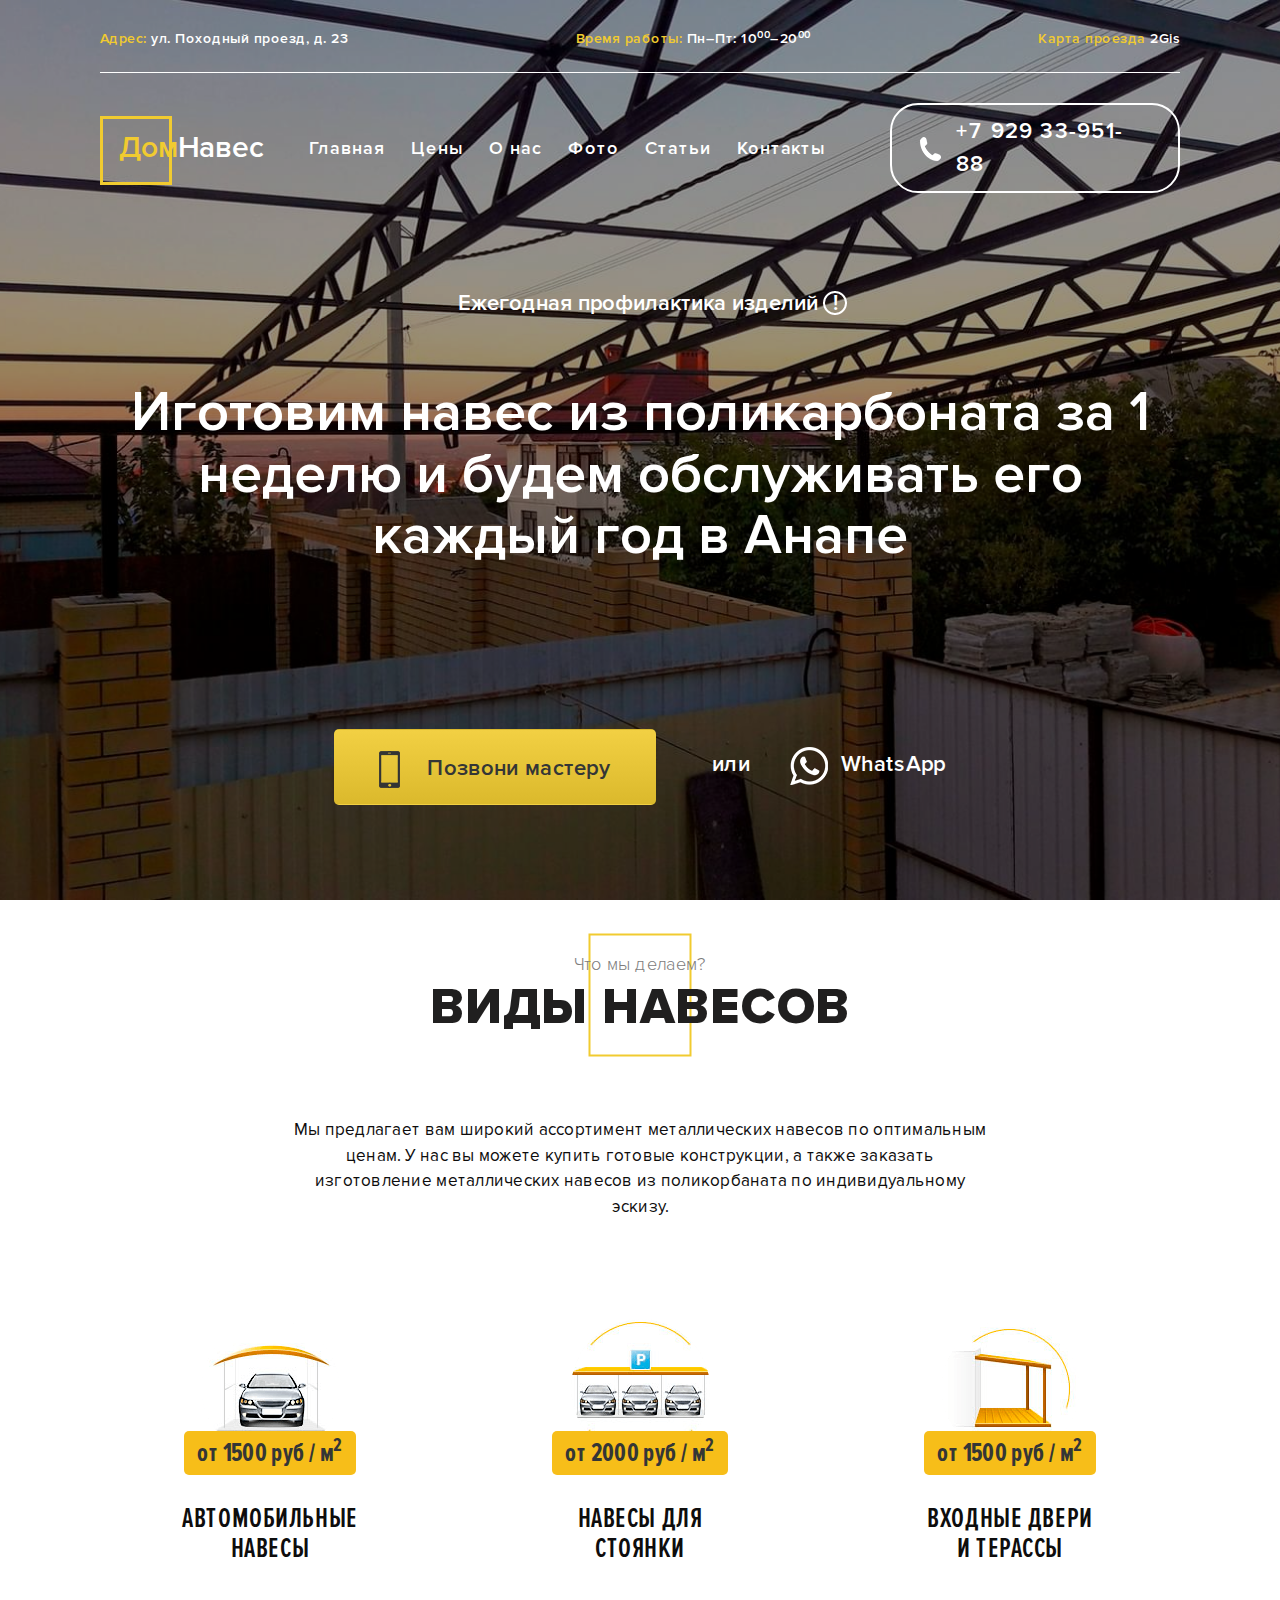
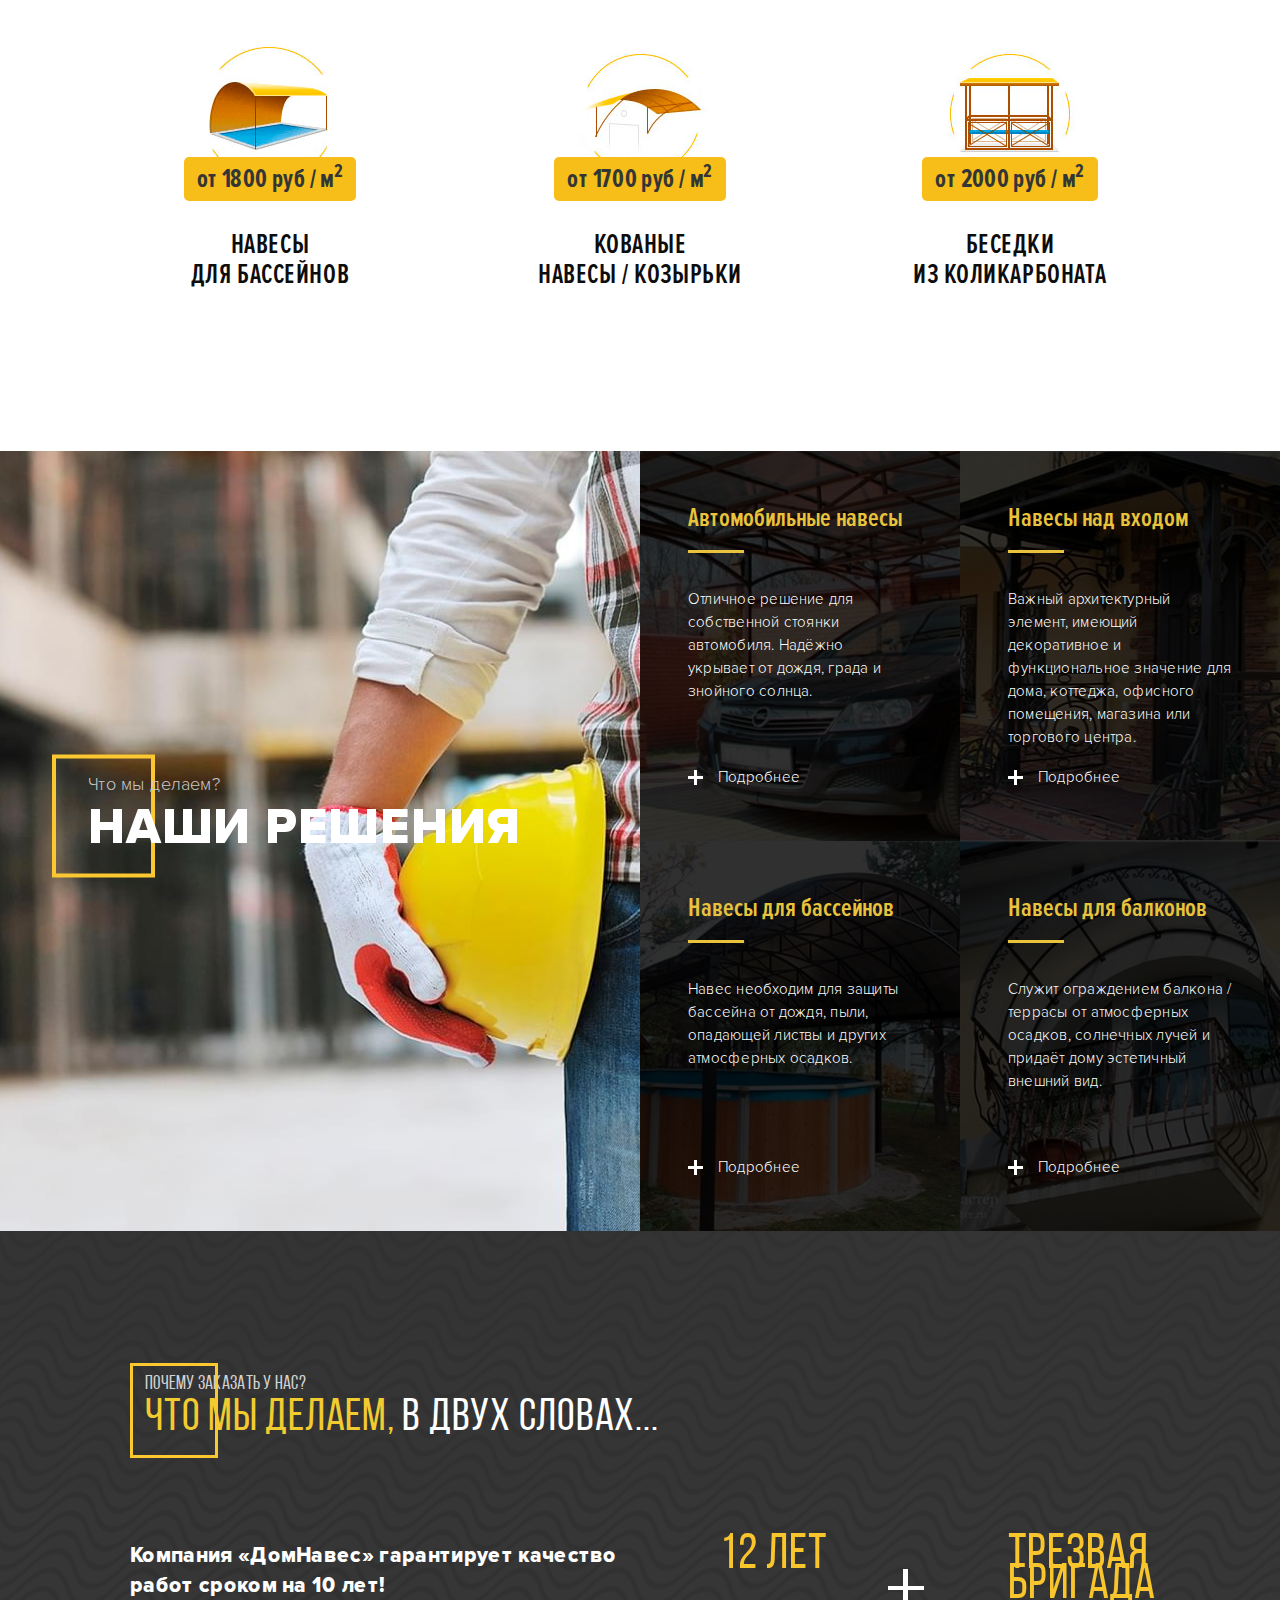
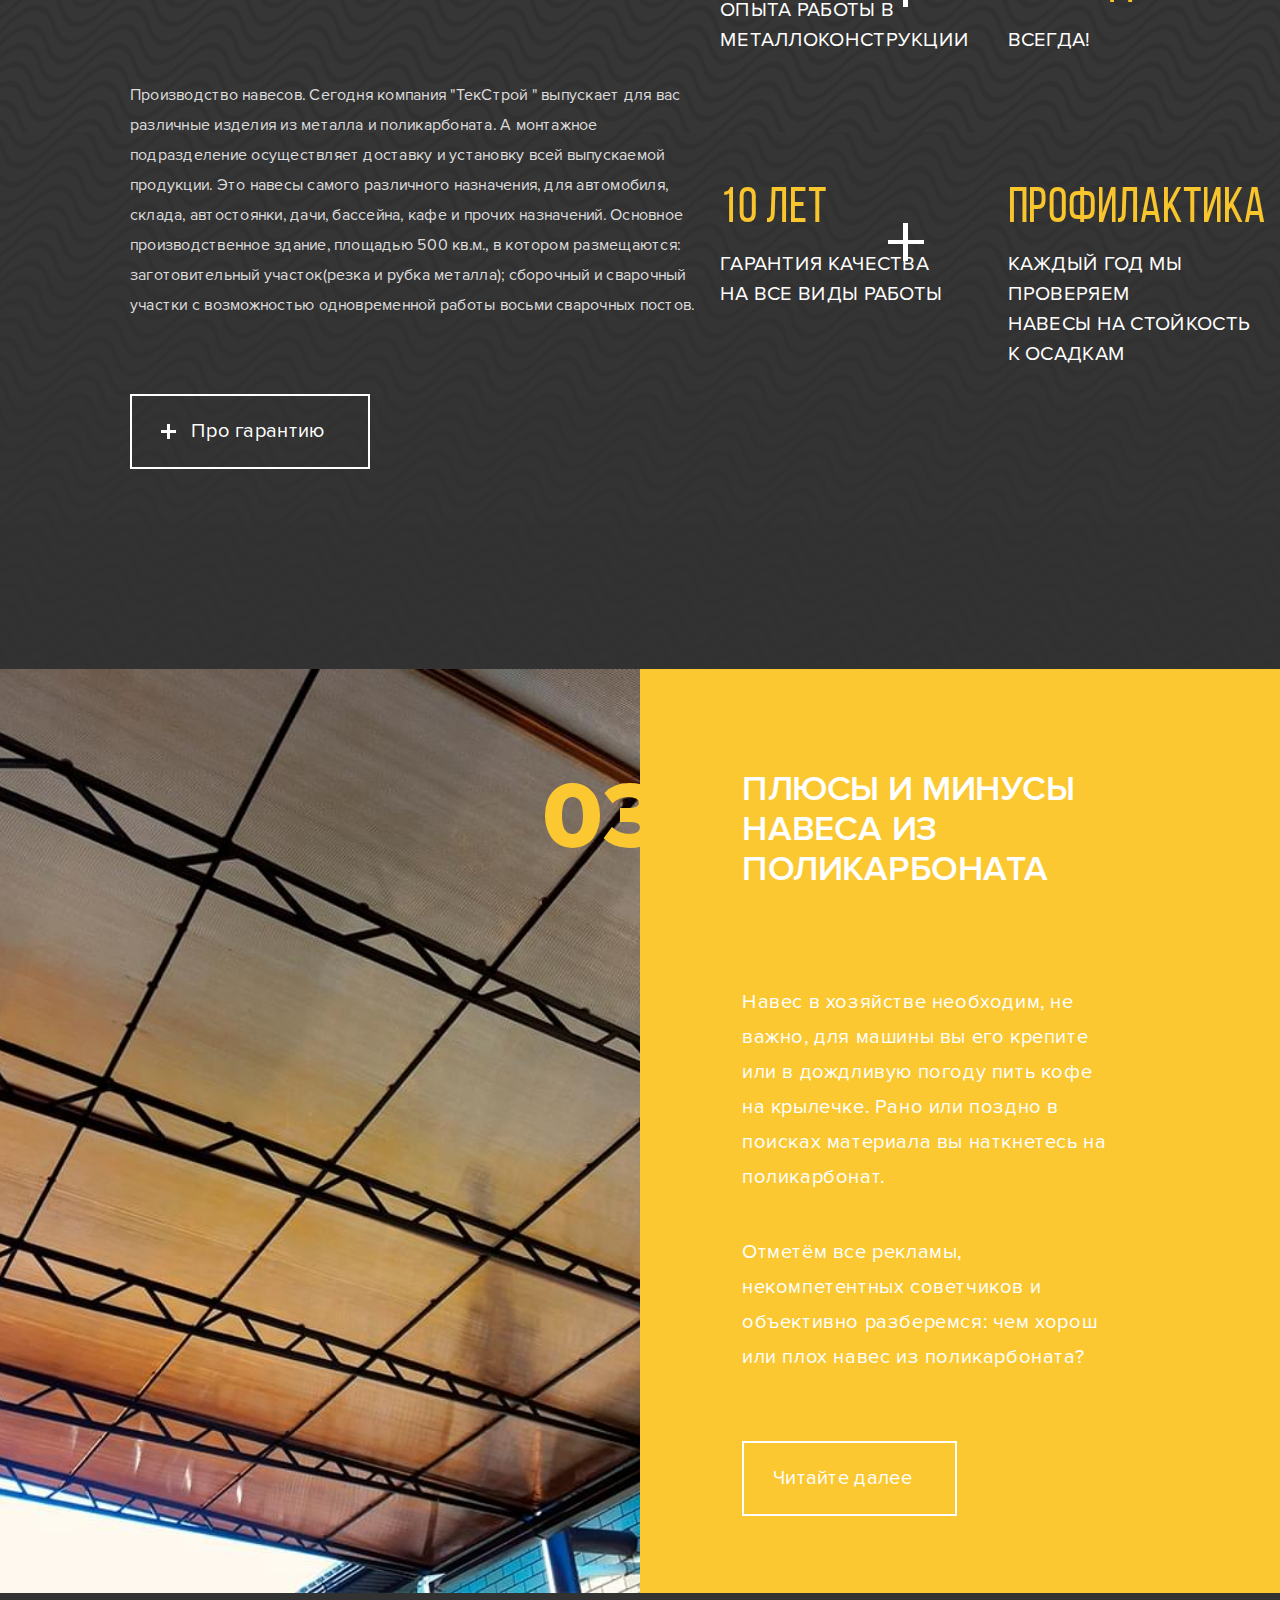
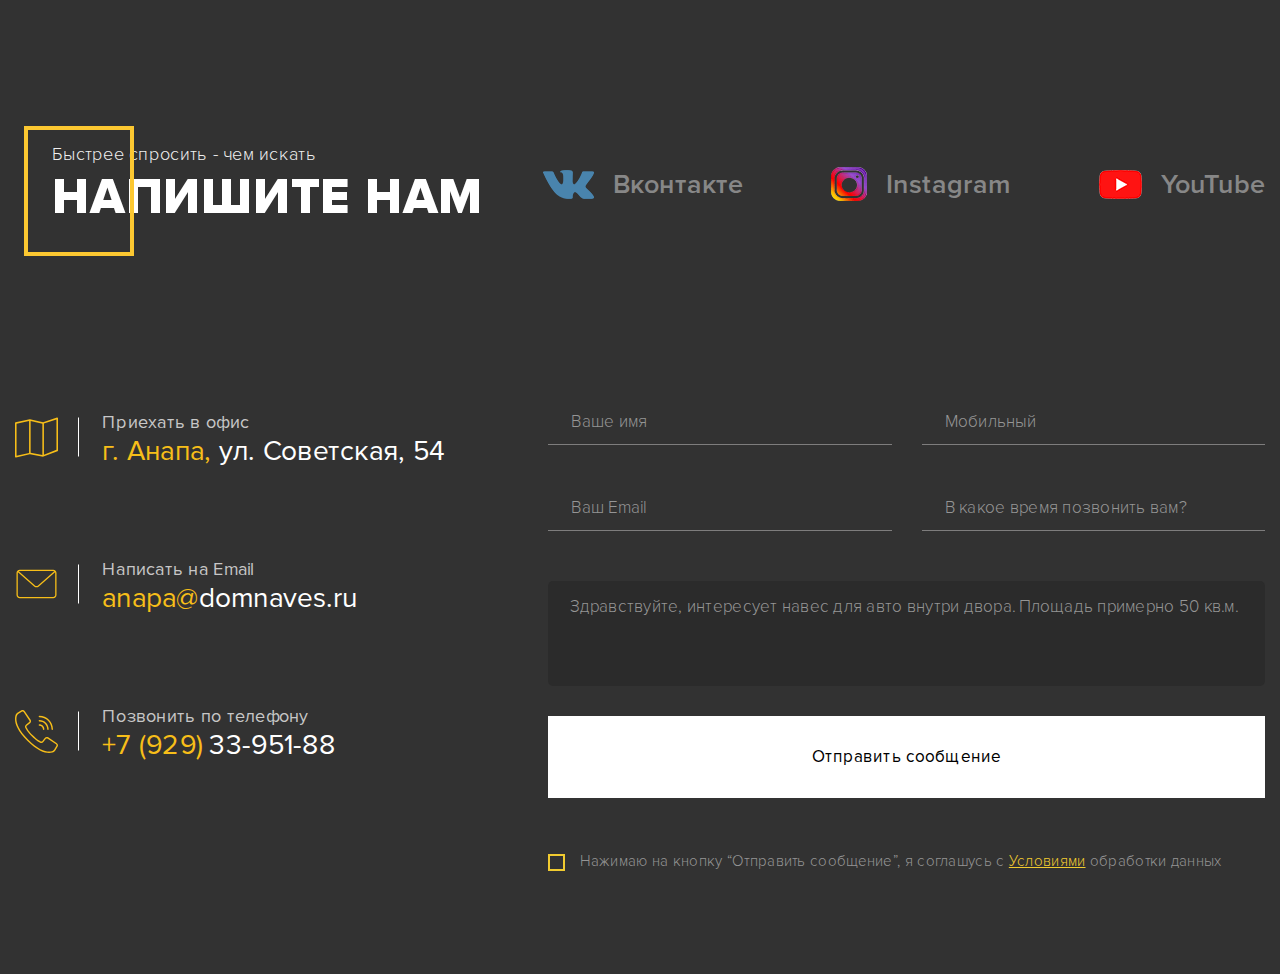
<file: Home/index.html>
<!DOCTYPE html>
<html lang="ru-RU">
  <head>
    <meta charset="UTF-8"/>
    <meta name="keywords" content=""/>
    <meta name="description" content=""/>
    <meta name="viewport" content="width=device-width, initial-scale=1"/>
    <title>Home</title>
    <link rel="shortcut icon" href="" type="image/png"/>
    <link rel="stylesheet" href="css/bootstrap.min.css"/>
    <link rel="stylesheet" href="css/main.css"/>
  </head>
  <body>
    <header class="header">
      <div class="header__inner">
        <div class="container">
          <div class="top-bar">
            <div class="row justify-content-between">
              <div class="col-md-auto">
                <div class="adress">
                  <p class="top-bar__text"><span class="accent">Адрес:</span> ул. Походный проезд, д. 23</p>
                </div>
              </div>
              <div class="col-md-auto">
                <div class="work-time">
                  <p class="top-bar__text"><span class="accent">Время работы:</span> Пн–Пт: 10<sup>00</sup>–20<sup>00</sup></p>
                </div>
              </div>
              <div class="col-md-auto">
                <div class="road-map"><a class="top-bar__text" href="#"><span class="accent">Карта проезда</span> 2Gis</a></div>
              </div>
            </div>
          </div>
          <nav class="main-menu">
            <div class="row align-items-center">
              <div class="col-xl-2">
                <div class="logo"><a href=""><span class="accent">Дом</span>Навес</a></div>
              </div>
              <div class="col-xl-auto mx-auto">
                <ul class="menu">
                  <li class="menu__item"><a href="#">Главная</a></li>
                  <li class="menu__item"><a href="#">Цены</a></li>
                  <li class="menu__item"><a href="#">О нас</a></li>
                  <li class="menu__item"><a href="#">Фото</a></li>
                  <li class="menu__item"><a href="#">Статьи</a></li>
                  <li class="menu__item"><a href="#">Контакты</a></li>
                </ul>
              </div>
              <div class="col-xl-auto ml-auto"><a class="number-block" href="#"><span class="phone-icon"><img src="img/icons/phone-icon.png"/></span><span class="number">+7 929  33-951-88</span></a></div>
            </div>
          </nav>
          <div class="header__content">
            <div class="row text-center">
              <div class="col-12"><span>Ежегодная профилактика изделий<span>!<img src="img/icons/circle-icon.png"/></span></span></div>
              <div class="col-12">
                <h1>Иготовим навес из поликарбоната за 1 неделю и будем обслуживать его каждый год в Анапе</h1>
              </div>
            </div>
          </div>
          <div class="header__btns">
            <div class="row text-center">
              <div class="col-12">
                <button class="btn"> <img src="img/icons/mobile-phone-icon.png"/>Позвони мастеру</button><span class="or">или</span><a class="whatsapp" href="#"><img src="img/icons/whatsapp-icon.png"/>WhatsApp</a>
              </div>
            </div>
          </div>
        </div>
      </div>
    </header>
    <section class="types-section">
      <div class="container">
        <div class="types-section__title">
          <div class="row text-center">
            <div class="col-12">
              <div class="title-box"><span class="subtitle">Что мы делаем?</span>
                <h2 class="title">Виды навесов</h2>
              </div>
            </div>
            <div class="col-12">
              <div class="text-box">
                <p>Мы предлагает вам широкий ассортимент металлических навесов по оптимальным ценам. У нас вы можете купить готовые конструкции, а также заказать изготовление металлических навесов из поликорбаната по индивидуальному эскизу.</p>
              </div>
            </div>
          </div>
        </div>
        <div class="types-section__content">
          <div class="row text-center">
            <div class="col-sm-12 col-md-6 col-lg-4">
              <div class="type-item">
                <div class="type-item__img"><img src="img/content/type-1.png"/></div>
                <div class="type-item__text">
                  <button class="btn">от 1500 руб / м<sup>2</sup></button>
                  <p>Автомобильные<br/>навесы</p>
                </div>
              </div>
            </div>
            <div class="col-sm-12 col-md-6 col-lg-4">
              <div class="type-item">
                <div class="type-item__img"><img src="img/content/type-2.png"/></div>
                <div class="type-item__text">
                  <button class="btn">от 2000 руб / м<sup>2</sup></button>
                  <p>Навесы для<br/>стоянки</p>
                </div>
              </div>
            </div>
            <div class="col-sm-12 col-md-6 col-lg-4">
              <div class="type-item">
                <div class="type-item__img"><img src="img/content/type-3.png"/></div>
                <div class="type-item__text">
                  <button class="btn">от 1500 руб / м<sup>2</sup></button>
                  <p>Входные двери<br/>и терассы</p>
                </div>
              </div>
            </div>
            <div class="col-sm-12 col-md-6 col-lg-4">
              <div class="type-item">
                <div class="type-item__img"><img src="img/content/type-4.png"/></div>
                <div class="type-item__text">
                  <button class="btn">от 1800 руб / м<sup>2</sup></button>
                  <p>Навесы<br/>для бассейнов</p>
                </div>
              </div>
            </div>
            <div class="col-sm-12 col-md-6 col-lg-4">
              <div class="type-item">
                <div class="type-item__img"><img src="img/content/type-5.png"/></div>
                <div class="type-item__text">
                  <button class="btn">от 1700 руб / м<sup>2</sup></button>
                  <p>Кованые<br/>навесы / козырьки</p>
                </div>
              </div>
            </div>
            <div class="col-sm-12 col-md-6 col-lg-4">
              <div class="type-item">
                <div class="type-item__img"><img src="img/content/type-6.png"/></div>
                <div class="type-item__text">
                  <button class="btn">от 2000 руб / м<sup>2</sup></button>
                  <p>Беседки<br/>из коликарбоната</p>
                </div>
              </div>
            </div>
          </div>
        </div>
      </div>
    </section>
    <section class="solutions-section">
      <div class="container-fluid">
        <div class="row">
          <div class="d-none d-lg-block col-lg-5 col-xl-6 pd-0">
            <div class="solutions-section__title"><span class="subtitle">Что мы делаем?</span>
              <h2 class="title">Наши решения</h2>
            </div>
          </div>
          <div class="col-lg-7 col-xl-6 pd-0">
            <div class="row mg-0">
              <div class="col-md-6 pd-0">
                <div class="solutions-section__block first-block">
                  <div class="solutions-section__block--inner">
                    <div class="solutions-section__block--text">
                      <h3>Автомобильные навесы</h3>
                      <p>Отличное решение для собственной стоянки автомобиля. Надёжно укрывает от дождя, града и знойного солнца.</p>
                    </div><a class="more-btn" href="#"><img src="img/icons/plus-icon.png"/><span>Подробнее</span></a>
                  </div>
                </div>
              </div>
              <div class="col-md-6 pd-0">
                <div class="solutions-section__block second-block">
                  <div class="solutions-section__block--inner">
                    <h3>Навесы над входом</h3>
                    <p>Важный архитектурный элемент, имеющий декоративное и функциональное значение для дома, коттеджа, офисного помещения, магазина или торгового центра.</p><a class="more-btn" href="#"><img src="img/icons/plus-icon.png"/><span>Подробнее</span></a>
                  </div>
                </div>
              </div>
              <div class="col-md-6 pd-0">
                <div class="solutions-section__block third-block">
                  <div class="solutions-section__block--inner">
                    <h3>Навесы для бассейнов</h3>
                    <p>Навес необходим для защиты бассейна от дождя, пыли, опадающей листвы и других атмосферных осадков.</p><a class="more-btn" href="#"><img src="img/icons/plus-icon.png"/><span>Подробнее</span></a>
                  </div>
                </div>
              </div>
              <div class="col-md-6 pd-0">
                <div class="solutions-section__block fourth-block">
                  <div class="solutions-section__block--inner">
                    <h3>Навесы для балконов</h3>
                    <p>Служит ограждением балкона / террасы от атмосферных осадков, солнечных лучей и придаёт дому эстетичный внешний вид.</p><a class="more-btn" href="#"><img src="img/icons/plus-icon.png"/><span>Подробнее</span></a>
                  </div>
                </div>
              </div>
            </div>
          </div>
        </div>
      </div>
    </section>
    <section class="about-us-section">
      <div class="container-fluid">
        <div class="row">
          <div class="col-12">
            <div class="about-us-section__title"><span class="subtitle">Почему заказать у нас?</span>
              <h2 class="title"><span class="accent">Что мы делаем,</span> в двух словах...</h2>
            </div>
          </div>
        </div>
        <div class="about-us-section__content">
          <div class="row">
            <div class="col-lg-12 col-xl-6 pd-0">
              <div class="about-us-section__text">
                <h3>Компания «ДомНавес» гарантирует качество<br/> работ сроком на 10 лет!</h3>
                <p>Производство навесов. Сегодня компания "ТекСтрой " выпускает для вас различные изделия из металла и поликарбоната. А монтажное подразделение осуществляет доставку и установку всей выпускаемой продукции. Это навесы самого различного назначения, для автомобиля, склада, автостоянки, дачи, бассейна, кафе и прочих назначений. Основное производственное здание, площадью 500 кв.м., в котором размещаются: заготовительный участок(резка и рубка металла); сборочный и сварочный участки с возможностью одновременной работы восьми сварочных постов.</p>
                <button class="btn-white"><img src="img/icons/plus-icon.png"/>Про гарантию</button>
              </div>
            </div>
            <div class="col-lg-12 col-xl-6">
              <div class="row">
                <div class="col-md-6">
                  <div class="about-us-section__text-2 first">
                    <h4>12 лет</h4>
                    <p>Опыта работы в<br/> металлоконструкции</p>
                  </div>
                </div>
                <div class="col-md-6">
                  <div class="about-us-section__text-2">
                    <h4>трезвая бригада</h4>
                    <p>Всегда!</p>
                  </div>
                </div>
                <div class="col-md-6">
                  <div class="about-us-section__text-2 first">
                    <h4>10 лет</h4>
                    <p>Гарантия качества<br/> на все виды работы</p>
                  </div>
                </div>
                <div class="col-md-6">
                  <div class="about-us-section__text-2">
                    <h4>Профилактика</h4>
                    <p>Каждый год мы проверяем<br/> навесы на стойкость к осадкам</p>
                  </div>
                </div>
              </div>
            </div>
          </div>
        </div>
      </div>
    </section>
    <section class="blog-section">
      <div class="container-fluid pd-0">
        <div class="row mg-0">
          <div class="d-none d-lg-block col-lg-6 pd-0">
            <div class="blog-section__left-side"><span class="number">03</span></div>
          </div>
          <div class="col-lg-6 pd-0">
            <div class="blog-section__right-side">
              <h2>Плюсы и минусы навеса из поликарбоната</h2>
              <p>Навес в хозяйстве необходим, не важно, для машины вы его крепите или в дождливую погоду пить кофе на крылечке. Рано или поздно в поисках материала вы наткнетесь на поликарбонат.</p>
              <p>Отметём все рекламы, некомпетентных советчиков и объективно разберемся: чем хорош или плох навес из поликарбоната?</p>
              <button class="btn-white">Читайте далее</button>
            </div>
          </div>
        </div>
      </div>
    </section>
    <footer class="footer">
      <div class="container-fluid mw-1380">
        <div class="footer__head">
          <div class="row align-items-center">
            <div class="col-md-12 col-lg-5">
              <div class="footer__title"><span class="subtitle">Быстрее спросить - чем искать</span>
                <h2 class="title">Напишите нам</h2>
              </div>
            </div>
            <div class="col-md-12 col-lg-7">
              <div class="footer__social"><a class="footer__social-item" href="#"><img src="img/icons/vk-icon.png"/>Вконтакте</a><a class="footer__social-item" href="#"><img src="img/icons/inst-icon.png"/>Instagram</a><a class="footer__social-item" href="#"><img src="img/icons/youtube-icon.png"/>YouTube</a></div>
            </div>
          </div>
        </div>
        <div class="footer__content">
          <div class="row">
            <div class="col-md-12 col-lg-5">
              <div class="contacts">
                <div class="contacts__item">
                  <div class="contacts__item-img"><img src="img/icons/map-icon.svg"/></div>
                  <div class="contacts__item-text">
                    <p>Приехать в офис</p>
                    <p><span class="accent">г. Анапа,</span> ул. Советская, 54</p>
                  </div>
                </div>
                <div class="contacts__item">
                  <div class="contacts__item-img"><img src="img/icons/mail-icon.svg"/></div>
                  <div class="contacts__item-text">
                    <p>Написать на Email</p>
                    <p><span class="accent">anapa@</span>domnaves.ru</p>
                  </div>
                </div>
                <div class="contacts__item">
                  <div class="contacts__item-img"><img src="img/icons/phone-icon.svg"/></div>
                  <div class="contacts__item-text">
                    <p>Позвонить по телефону</p>
                    <p><span class="accent">+7 (929)</span> 33-951-88</p>
                  </div>
                </div>
              </div>
            </div>
            <div class="col-lg-7">
              <form class="call-form" action="" method="POST">
                <div class="row">
                  <div class="col-lg-6">
                    <input class="form-input" type="name" required="required" placeholder="Ваше имя"/>
                    <input class="form-input" type="email" required="required" placeholder="Ваш Email"/>
                  </div>
                  <div class="col-lg-6">
                    <input class="form-input" type="phone" required="required" placeholder="Мобильный"/>
                    <input class="form-input" type="text" required="required" placeholder="В какое время позвонить вам?"/>
                  </div>
                </div>
                <div class="col-lg-12 pd-0">
                  <textarea name="text" placeholder="Здравствуйте, интересует навес для авто внутри двора. Площадь примерно 50 кв.м."></textarea>
                  <button class="input-btn">Отправить сообщение</button>
                  <div class="checkbox">
                    <input class="custom-input" id="conditions" type="checkbox"/>
                    <label class="custom-label" for="conditions" name="conditions">Нажимаю на кнопку “Отправить сообщение”, я соглашусь с <a href="#">Условиями</a> обработки данных</label>
                  </div>
                </div>
              </form>
            </div>
          </div>
        </div>
      </div>
    </footer>
  </body>
</html>
</file>
<file: Home/css/main.css>
@font-face {
  font-family: "ProximaNova";
  src: url('../fonts/ProximaNova/ProximaNovaT-Thin.ttf');
  font-weight: 100;
}
@font-face {
  font-family: "ProximaNova";
  src: url('../fonts/ProximaNova/ProximaNova-Light.ttf');
  font-weight: 300;
}
@font-face {
  font-family: "ProximaNova";
  src: url('../fonts/ProximaNova/ProximaNova-Regular.ttf');
  font-weight: 400;
}
@font-face {
  font-family: "ProximaNova";
  src: url('../fonts/ProximaNova/ProximaNova-Semibold.ttf');
  font-weight: 600;
}
@font-face {
  font-family: "ProximaNova";
  src: url('../fonts/ProximaNova/ProximaNova-Extrabld.ttf');
  font-weight: 800;
}
@font-face {
  font-family: "ProximaNovaCN";
  src: url('../fonts/ProximaNova/ProximaNova-Regular.ttf');
  font-weight: 400;
}
@font-face {
  font-family: "ProximaNovaCN";
  src: url('../fonts/ProximaNova/ProximaNovaExCn-Semibold.ttf');
  font-weight: 600;
}
@font-face {
  font-family: "ProximaNovaCN";
  src: url('../fonts/ProximaNova/ProximaNovaExCn-Bold.ttf');
  font-weight: 700;
}
@font-face {
  font-family: "BebasNue";
  src: url('../fonts/BebasNue/BebasNeue Regular.ttf');
  font-weight: 400;
}
body {
  font-family: 'ProximaNova', sans-serif;
  position: relative;
}
ul,
li {
  margin: 0;
  padding: 0;
  list-style: none;
}
h1,
h2,
h3,
h4,
h5,
h6 {
  margin: 0;
  padding: 0;
}
span,
a,
p {
  margin: 0;
  padding: 0;
}
a:hover {
  text-decoration: none;
}
/* Title */
.container {
  max-width: 1110px;
}
.accent {
  color: #f1cb30;
}
.pd-0 {
  padding: 0;
}
.mg-0 {
  margin: 0;
}
.mw-1380 {
  max-width: 1380px;
}
.btn-tmp {
  outline: none;
  border: none;
  text-align: center;
  cursor: pointer;
}
.btn {
  background-color: #f1cb30;
  -webkit-border-radius: 5px;
          border-radius: 5px;
  color: #343636;
  outline: none;
}
.btn-white {
  font-size: 20px;
  line-height: 25px;
  letter-spacing: 0.3px;
  color: #fff;
  border: 2px solid #fff;
  padding: 23px 43px 23px 29px;
  background: transparent;
  outline: none;
  display: -webkit-box;
  display: -webkit-flex;
  display: -ms-flexbox;
  display: flex;
  -webkit-box-align: center;
  -webkit-align-items: center;
      -ms-flex-align: center;
          align-items: center;
  cursor: pointer;
}
.btn-white img {
  margin-right: 15px;
}
.input-btn {
  outline: none;
  border: none;
  text-align: center;
  cursor: pointer;
  width: 100%;
  background-color: #fff;
  padding: 26px;
  font-size: 17px;
  line-height: 30px;
  letter-spacing: 0.26px;
  color: #000;
}
.title {
  font-family: 'ProximaNova', sans-serif;
  font-size: 50px;
  font-weight: 800;
  text-transform: uppercase;
  letter-spacing: 0.75px;
  color: #201f1f;
}
.title-block {
  content: "";
  display: block;
  border: 4px solid #fcc831;
  position: absolute;
  z-index: -1;
}
.subtitle {
  font-family: 'ProximaNova', sans-serif;
  font-size: 18px;
  font-weight: 300;
  letter-spacing: 0.27px;
  color: #7d7c7c;
}
.title-box {
  position: relative;
  margin-bottom: 79px;
}
.title-box::after {
  content: "";
  display: block;
  width: 103px;
  height: 123px;
  border: 2px solid #f1cb30;
  position: absolute;
  top: 50%;
  left: 50%;
  -webkit-transform: translate(-50%, -50%);
      -ms-transform: translate(-50%, -50%);
          transform: translate(-50%, -50%);
  z-index: -1;
}
.text-box {
  max-width: 700px;
  margin: 0 auto;
}
.text-box p {
  font-family: 'ProximaNova', sans-serif;
  font-size: 17px;
  letter-spacing: 0.26px;
  color: #0e0d0d;
}
.btn-top {
  position: absolute;
  bottom: -50px;
  left: 50%;
  -webkit-transform: translateX(-50%);
      -ms-transform: translateX(-50%);
          transform: translateX(-50%);
  background: #fff;
  width: 94px;
  height: 94px;
  -webkit-border-radius: 50%;
          border-radius: 50%;
  cursor: pointer;
}
.btn-top span {
  position: relative;
}
.btn-top span img {
  position: absolute;
  top: 13px;
  left: 33px;
}
.checkbox {
  display: -webkit-box;
  display: -webkit-flex;
  display: -ms-flexbox;
  display: flex;
  -webkit-box-align: center;
  -webkit-align-items: center;
      -ms-flex-align: center;
          align-items: center;
}
.custom-input {
  display: none;
}
.custom-label::before {
  content: "";
  display: inline-block;
  border: 2px solid #f1cb30;
  width: 17px;
  height: 17px;
  vertical-align: middle;
  margin-right: 15px;
}
.custom-label {
  position: relative;
  font-size: 15px;
  font-weight: 300;
  line-height: 30px;
  letter-spacing: 0.3px;
  color: #959595;
}
.custom-label a {
  color: #f1cb30;
  text-decoration: underline;
}
.custom-input:checked + .custom-label::after {
  content: "";
  position: absolute;
  left: 2px;
  top: 5px;
  background: url(../img/icons/check.svg) no-repeat center center;
  width: 19px;
  height: 19px;
}
/* ======================================
		Header section
======================================== */
.header {
  background: url(../img/bg/bg-1.jpg) no-repeat top;
  -webkit-background-size: cover;
          background-size: cover;
  height: 100vh;
}
.header__inner {
  background-color: rgba(0, 0, 0, 0.4);
  height: 100vh;
}
.header__content {
  padding-top: 70px;
  max-width: 100%;
}
.header__content span:first-of-type {
  font-family: 'ProximaNova', sans-serif;
  font-size: 22px;
  font-weight: 600;
  color: #fff;
  line-height: 30px;
}
.header__content span:last-of-type {
  position: relative;
  line-height: 20px;
  margin-left: 15px;
}
.header__content span:last-of-type img {
  left: -10px;
  top: 1px;
  position: absolute;
}
.header__content h1 {
  font-family: 'ProximaNova', sans-serif;
  font-size: 56px;
  font-weight: 600;
  color: #fff;
  line-height: 61.69px;
  margin-top: 65px;
}
.header__btns {
  padding-top: 15%;
}
.header__btns .btn {
  padding: 21px 45px 16px 44px;
  font-weight: 600;
  font-size: 22px;
  letter-spacing: 0.33px;
  background-image: -webkit-gradient(linear, left bottom, left top, from(rgba(0, 0, 0, 0.09)), to(rgba(255, 255, 255, 0.09)));
  background-image: -webkit-linear-gradient(bottom, rgba(0, 0, 0, 0.09) 0%, rgba(255, 255, 255, 0.09) 100%);
  background-image: -o-linear-gradient(bottom, rgba(0, 0, 0, 0.09) 0%, rgba(255, 255, 255, 0.09) 100%);
  background-image: linear-gradient(to top, rgba(0, 0, 0, 0.09) 0%, rgba(255, 255, 255, 0.09) 100%);
}
.header__btns .btn img {
  margin-right: 27px;
}
.header__btns .whatsapp,
.header__btns .or {
  font-family: 'ProximaNova', sans-serif;
  font-size: 22px;
  font-weight: 600;
  color: #fff;
  letter-spacing: 0.33px;
}
.header__btns .whatsapp img,
.header__btns .or img {
  margin-right: 13px;
}
.header__btns .or {
  padding-left: 56px;
  padding-right: 40px;
}
.top-bar {
  position: relative;
  padding-top: 24px;
  padding-bottom: 19px;
}
.top-bar::after {
  content: "";
  background: #fff;
  height: 1px;
  width: 100%;
  position: absolute;
  display: block;
  bottom: 0;
}
.top-bar__text {
  font-family: 'ProximaNova', sans-serif;
  font-size: 14px;
  font-weight: 600;
  line-height: 30px;
  color: #fff;
  letter-spacing: 0.49px;
}
.top-bar__text:hover {
  color: #fff;
}
.main-menu {
  padding: 30px 0;
}
.main-menu a {
  font-family: 'ProximaNova', sans-serif;
  font-weight: 600;
  color: #fff;
}
.menu {
  display: -webkit-box;
  display: -webkit-flex;
  display: -ms-flexbox;
  display: flex;
}
.menu a {
  font-size: 18px;
  letter-spacing: 0.99px;
  padding: 0 13px;
}
.menu a:hover {
  color: #f1cb30;
}
.logo a {
  position: relative;
  font-size: 30px;
  line-height: 82.07px;
  padding-left: 19px;
  z-index: 3;
}
.logo a::before {
  content: "";
  width: 72px;
  height: 69px;
  border: 3px solid #f1cb30;
  display: block;
  position: absolute;
  top: -13px;
  left: 0;
  z-index: -2;
}
.number-block {
  display: -webkit-box;
  display: -webkit-flex;
  display: -ms-flexbox;
  display: flex;
  -webkit-box-pack: justify;
  -webkit-justify-content: space-between;
      -ms-flex-pack: justify;
          justify-content: space-between;
  -webkit-box-align: center;
  -webkit-align-items: center;
      -ms-flex-align: center;
          align-items: center;
  border: 2px solid #fff;
  -webkit-border-radius: 28px;
          border-radius: 28px;
  padding: 10px 28px;
  max-width: 290px;
}
.number {
  font-family: 'ProximaNova', sans-serif;
  font-size: 22px;
  font-weight: 600;
  letter-spacing: 1.21px;
  color: #fff;
  margin-left: 15px;
}
/* ======================================
		Types section
======================================== */
.types-section {
  padding-top: 51px;
  padding-bottom: 80px;
}
.types-section__content {
  padding-top: 100px;
}
.type-item {
  margin-bottom: 82px;
}
.type-item__text {
  margin-top: -27px;
}
.type-item__text p {
  margin-top: 28px;
  font-family: 'ProximaNovaCN', sans-serif;
  font-size: 28px;
  font-weight: 600;
  text-transform: uppercase;
  color: #0e0d0d;
  letter-spacing: 0.56px;
  line-height: 30px;
}
.type-item .btn {
  font-family: 'ProximaNovaCN', sans-serif;
  font-size: 26px;
  font-weight: 700;
  line-height: 30px;
  letter-spacing: 0.39px;
  background-color: #f7be19;
}
/* ======================================
		Solutions section
======================================== */
.solutions-section__title {
  position: relative;
  background: url(../img/bg/solution-bg.jpg) no-repeat top;
  -webkit-background-size: cover;
          background-size: cover;
  height: 100%;
  padding-top: 320px;
  padding-left: 88px;
  z-index: 1;
}
.solutions-section__title::after {
  content: "";
  display: block;
  border: 4px solid #fcc831;
  position: absolute;
  z-index: -1;
  width: 103px;
  height: 123px;
  left: 52px;
  top: 365px;
  -webkit-transform: translateY(-50%);
      -ms-transform: translateY(-50%);
          transform: translateY(-50%);
}
.solutions-section__title .title {
  color: #fff;
}
.solutions-section__title .subtitle {
  color: #c8c8c7;
}
.solutions-section__block {
  height: 100%;
}
.solutions-section__block--inner {
  background-color: rgba(0, 0, 0, 0.81);
  padding: 52px 48px;
  height: 390px;
  display: -webkit-box;
  display: -webkit-flex;
  display: -ms-flexbox;
  display: flex;
  -webkit-box-orient: vertical;
  -webkit-box-direction: normal;
  -webkit-flex-direction: column;
      -ms-flex-direction: column;
          flex-direction: column;
  -webkit-box-pack: end;
  -webkit-justify-content: flex-end;
      -ms-flex-pack: end;
          justify-content: flex-end;
}
.solutions-section__block h3 {
  font-family: 'ProximaNovaCN', sans-serif;
  font-size: 27px;
  font-weight: 600;
  line-height: 30px;
  color: #eac33c;
  padding-bottom: 20px;
  margin-bottom: 35px;
  position: relative;
}
.solutions-section__block h3::after {
  content: "";
  display: block;
  width: 56px;
  height: 3px;
  background-color: #eac33c;
  position: absolute;
  bottom: 0;
}
.solutions-section__block p {
  font-family: 'ProximaNova', sans-serif;
  font-size: 15px;
  font-weight: 300;
  line-height: 23px;
  letter-spacing: 0.23px;
  color: #fff;
}
.more-btn {
  display: -webkit-box;
  display: -webkit-flex;
  display: -ms-flexbox;
  display: flex;
  -webkit-box-align: center;
  -webkit-align-items: center;
      -ms-flex-align: center;
          align-items: center;
  margin-top: auto;
}
.more-btn span {
  font-size: 15px;
  font-weight: 300;
  line-height: 23px;
  letter-spacing: 0.23px;
  color: #fff;
  margin-left: 15px;
}
.first-block {
  background: url(../img/bg/solution-2-bg.jpg) no-repeat top;
  -webkit-background-size: cover;
          background-size: cover;
}
.second-block {
  background: url(../img/bg/solution-3-bg.jpg) no-repeat top;
  -webkit-background-size: cover;
          background-size: cover;
}
.third-block {
  background: url(../img/bg/solution-4-bg.jpg) no-repeat top;
  -webkit-background-size: cover;
          background-size: cover;
}
.fourth-block {
  background: url(../img/bg/solution-5-bg.jpg) no-repeat top;
  -webkit-background-size: cover;
          background-size: cover;
}
/* ======================================
		About us section
======================================== */
.about-us-section {
  background-image: url(../img/bg/about-us-bg.png);
  background-repeat: no-repeat;
  background-position: top;
  background-color: #323232;
  -webkit-background-size: cover;
          background-size: cover;
  padding-top: 140px;
  padding-left: 130px;
  padding-bottom: 160px;
}
.about-us-section__title .title {
  font-family: 'BebasNue', sans-serif;
  font-size: 45px;
  font-weight: 400;
  line-height: 38.18px;
  color: #fff;
  position: relative;
  z-index: 5;
}
.about-us-section__title .title::before {
  content: "";
  display: block;
  border: 4px solid #fcc831;
  position: absolute;
  z-index: -1;
  border: 3px solid #fcc831;
  width: 88px;
  height: 95px;
  bottom: -20px;
  left: -15px;
}
.about-us-section__title .subtitle {
  font-family: 'BebasNue', sans-serif;
  font-size: 19px;
  color: #d2d2d2;
}
.about-us-section__content {
  padding-top: 103px;
}
.about-us-section__text h3 {
  font-size: 21px;
  font-weight: 700;
  line-height: 30px;
  letter-spacing: 0.32px;
  color: #fff;
  margin-bottom: 79px;
}
.about-us-section__text p {
  font-size: 16px;
  font-weight: 400;
  line-height: 30px;
  letter-spacing: 0.24px;
  color: #ddd;
  margin-bottom: 74px;
  max-width: 600px;
}
.about-us-section__text-2 {
  margin-bottom: 140px;
  position: relative;
}
.about-us-section__text-2 h4 {
  font-family: 'BebasNue', sans-serif;
  font-size: 50px;
  line-height: 30px;
  letter-spacing: 0.75px;
  color: #f9c52c;
  text-transform: uppercase;
}
.about-us-section__text-2 p {
  font-size: 20px;
  color: #fff;
  letter-spacing: 0.3px;
  margin-top: 24px;
  text-transform: uppercase;
}
.first::after {
  content: "+";
  font-size: 81px;
  line-height: 121px;
  letter-spacing: 0.3px;
  color: #fff;
  position: absolute;
  right: 20%;
  top: -10%;
}
/* ======================================
		Blog section
======================================== */
.blog-section__left-side {
  background: url(../img/bg/blog-bg.jpg) no-repeat top;
  -webkit-background-size: cover;
          background-size: cover;
  height: 100%;
  position: relative;
}
.blog-section__left-side .number {
  position: absolute;
  right: -20px;
  top: 95px;
  font-size: 95px;
  font-weight: 800;
  line-height: 108px;
  text-transform: uppercase;
  letter-spacing: 0.53px;
  color: #fcc831;
}
.blog-section__right-side {
  padding: 100px 162px 77px 102px;
  background-color: #fcc831;
}
.blog-section__right-side h2 {
  font-size: 35px;
  font-weight: 600;
  line-height: 40px;
  text-transform: uppercase;
  color: #fff;
  letter-spacing: 0.53px;
  margin-bottom: 96px;
}
.blog-section__right-side p {
  font-size: 20px;
  line-height: 35px;
  letter-spacing: 0.6px;
  color: #fff;
  margin-bottom: 40px;
}
.blog-section__right-side p:last-of-type {
  margin-bottom: 66px;
}
/* ======================================
		Footer section
======================================== */
.footer {
  background-color: #323232;
  padding-top: 148px;
  padding-bottom: 90px;
}
.footer__head {
  padding-bottom: 181px;
}
.footer__title {
  position: relative;
  margin-left: 37px;
}
.footer__title h2 {
  color: #fff;
}
.footer__title span {
  color: #efefef;
}
.footer__title::before {
  content: "";
  display: block;
  border: 4px solid #fcc831;
  position: absolute;
  z-index: -1;
  width: 110px;
  height: 130px;
  z-index: 2;
  top: -17%;
  left: -6%;
}
.footer__social {
  display: -webkit-box;
  display: -webkit-flex;
  display: -ms-flexbox;
  display: flex;
  -webkit-box-pack: end;
  -webkit-justify-content: flex-end;
      -ms-flex-pack: end;
          justify-content: flex-end;
}
.footer__social-item {
  display: -webkit-box;
  display: -webkit-flex;
  display: -ms-flexbox;
  display: flex;
  -webkit-box-align: center;
  -webkit-align-items: center;
      -ms-flex-align: center;
          align-items: center;
  font-size: 27px;
  font-weight: 600;
  line-height: 65px;
  color: #878787;
  margin-left: 88px;
}
.footer__social-item img {
  margin-right: 19px;
}
.footer__social-item:hover {
  color: #fff;
}
.contacts__item {
  display: -webkit-box;
  display: -webkit-flex;
  display: -ms-flexbox;
  display: flex;
  -webkit-box-align: center;
  -webkit-align-items: center;
      -ms-flex-align: center;
          align-items: center;
  margin-bottom: 90px;
}
.contacts__item-img {
  padding-right: 20px;
}
.contacts__item-text {
  padding-left: 24px;
  position: relative;
}
.contacts__item-text p {
  font-family: 'ProximaNovaCN', sans-serif;
  font-size: 18px;
  letter-spacing: 0.27px;
  color: #c7c7c7;
}
.contacts__item-text p:last-of-type {
  font-size: 28px;
  color: #fff;
  line-height: 30px;
}
.contacts__item-text::before {
  content: "";
  height: 39px;
  width: 1px;
  display: block;
  background-color: #fff;
  position: absolute;
  left: 0;
  top: 50%;
  -webkit-transform: translateY(-50%);
      -ms-transform: translateY(-50%);
          transform: translateY(-50%);
}
.contacts .accent {
  color: #f7be19;
}
.call-form .form-input {
  display: block;
  width: 100%;
  background: none;
  padding-bottom: 10px;
  border: none;
  border-bottom: 1px solid #7e7d7d;
  outline: none;
  padding-left: 23px;
  margin-bottom: 50px;
  color: #fcc831;
}
.call-form .form-input::-webkit-input-placeholder {
  font-size: 17px;
  font-weight: 300;
  line-height: 30px;
  letter-spacing: 0.26px;
  color: #959595;
}
.call-form .form-input::-moz-placeholder {
  font-size: 17px;
  font-weight: 300;
  line-height: 30px;
  letter-spacing: 0.26px;
  color: #959595;
}
.call-form .form-input:-ms-input-placeholder {
  font-size: 17px;
  font-weight: 300;
  line-height: 30px;
  letter-spacing: 0.26px;
  color: #959595;
}
.call-form .form-input::-ms-input-placeholder {
  font-size: 17px;
  font-weight: 300;
  line-height: 30px;
  letter-spacing: 0.26px;
  color: #959595;
}
.call-form .form-input::placeholder {
  font-size: 17px;
  font-weight: 300;
  line-height: 30px;
  letter-spacing: 0.26px;
  color: #959595;
}
.call-form textarea {
  display: block;
  width: 100%;
  background-color: #2b2b2b;
  -webkit-border-radius: 5px;
          border-radius: 5px;
  border: none;
  resize: none;
  padding: 11px 22px;
  color: #fcc831;
  height: 105px;
  margin-bottom: 30px;
}
.call-form textarea::-webkit-input-placeholder {
  font-size: 17px;
  font-weight: 300;
  line-height: 30px;
  letter-spacing: 0.26px;
  color: #959595;
}
.call-form textarea::-moz-placeholder {
  font-size: 17px;
  font-weight: 300;
  line-height: 30px;
  letter-spacing: 0.26px;
  color: #959595;
}
.call-form textarea:-ms-input-placeholder {
  font-size: 17px;
  font-weight: 300;
  line-height: 30px;
  letter-spacing: 0.26px;
  color: #959595;
}
.call-form textarea::-ms-input-placeholder {
  font-size: 17px;
  font-weight: 300;
  line-height: 30px;
  letter-spacing: 0.26px;
  color: #959595;
}
.call-form textarea::placeholder {
  font-size: 17px;
  font-weight: 300;
  line-height: 30px;
  letter-spacing: 0.26px;
  color: #959595;
}
.call-form .checkbox {
  margin-top: 48px;
}
</file>
